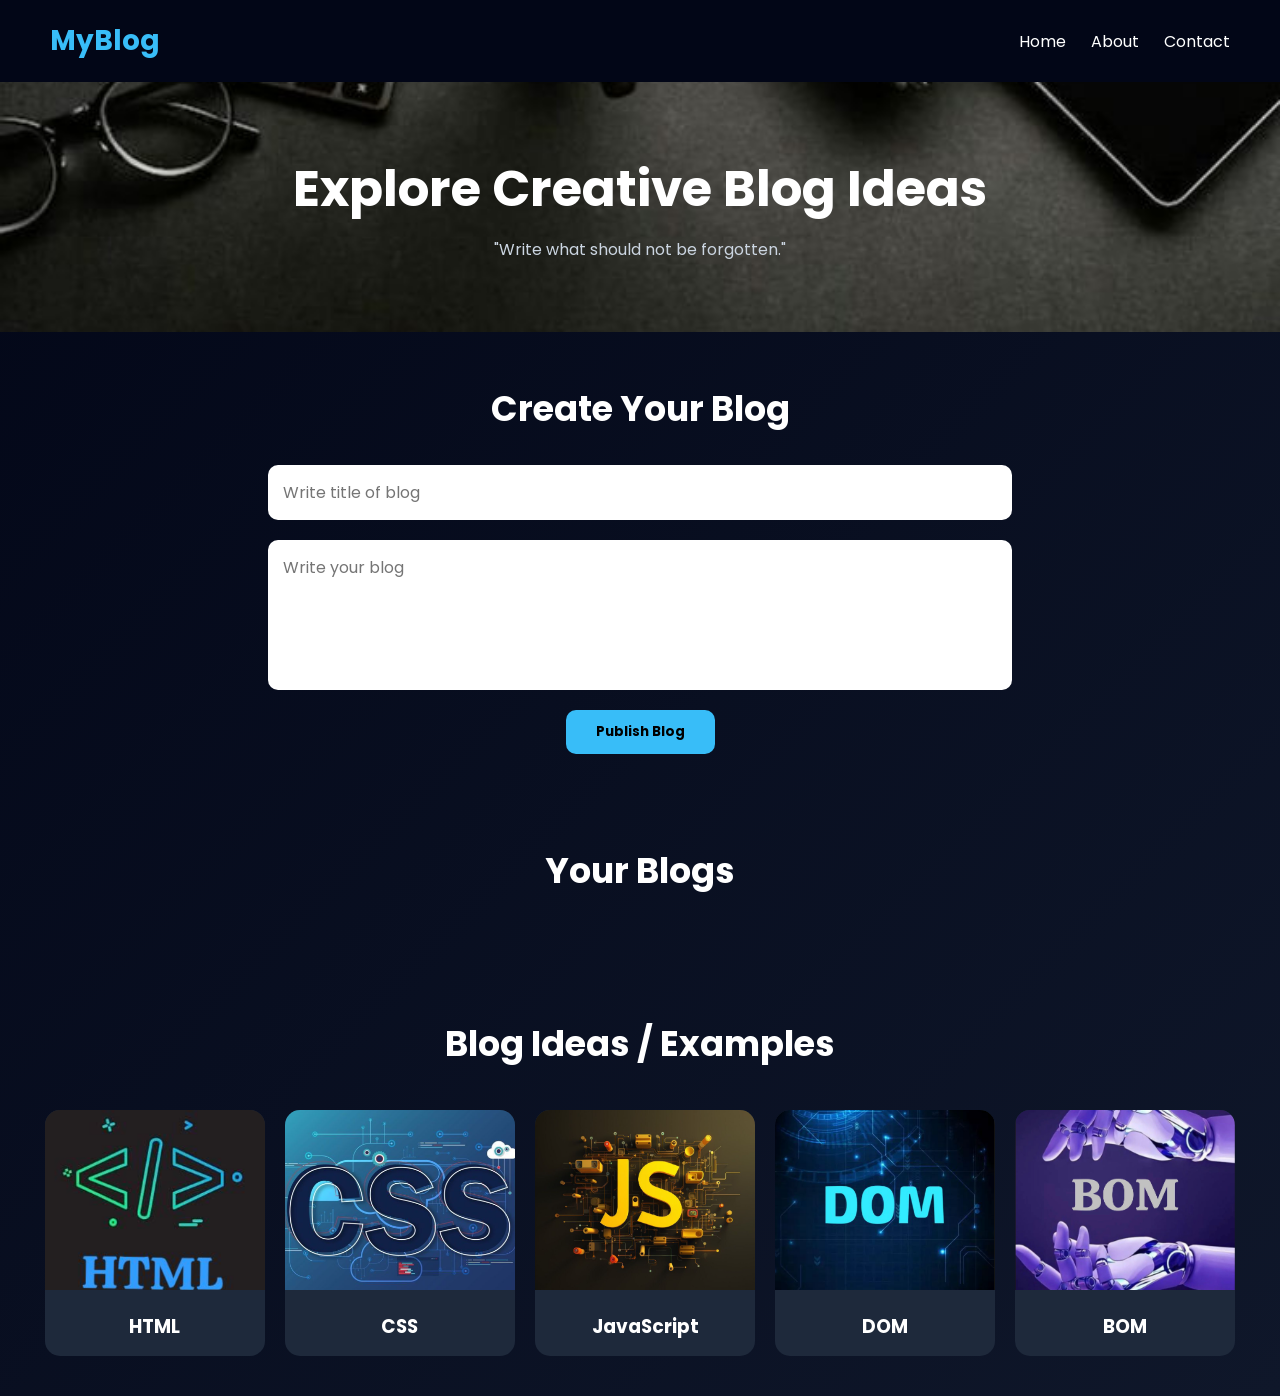
<file: index.html>
<!DOCTYPE html>
<html>
<head>
    <title>MyBlog</title>
    <link rel="stylesheet" href="style.css">
</head>

<body>

<!-- NAVBAR -->

<nav>
    <h1 class="logo">MyBlog</h1>

    <ul>
        <li><a href="index.html">Home</a></li>
        <li><a href="about.html">About</a></li>
        <li><a href="contact.html">Contact</a></li>
    </ul>
</nav>

<!-- BANNER -->

<section class="banner">
    <h2>Explore Creative Blog Ideas</h2>
    <p>"Write what should not be forgotten."</p>
</section>

<!-- CREATE BLOG -->

<section class="create-blog">

    <h2>Create Your Blog</h2>

    <input type="text" id="blogTitle" placeholder="Write title of blog">

    <textarea id="blogContent" placeholder="Write your blog"></textarea>

    <button onclick="addBlog()">Publish Blog</button>

</section>

<!-- TRACK BLOGS -->

<section class="tracked-section">

    <h2>Your Blogs</h2>

    <div id="blogList" class="tracked-blogs"></div>

</section>

<!-- BLOG IDEAS -->

<section class="ideas-heading">
    <h2>Blog Ideas / Examples</h2>
</section>

<section class="ideas-row">

    <a href="html.html" class="card-link">
        <div class="small-card">
            <img src="images/html.png">
            <div class="small-content">
                <h3>HTML</h3>
            </div>
        </div>
    </a>

    <a href="css.html" class="card-link">
        <div class="small-card">
            <img src="images/css.png">
            <div class="small-content">
                <h3>CSS</h3>
            </div>
        </div>
    </a>

    <a href="js.html" class="card-link">
        <div class="small-card">
            <img src="images/js.png">
            <div class="small-content">
                <h3>JavaScript</h3>
            </div>
        </div>
    </a>

    <a href="dom.html" class="card-link">
        <div class="small-card">
            <img src="images/dom.png">
            <div class="small-content">
                <h3>DOM</h3>
            </div>
        </div>
    </a>

    <a href="bom.html" class="card-link">
        <div class="small-card">
            <img src="images/bom.png">
            <div class="small-content">
                <h3>BOM</h3>
            </div>
        </div>
    </a>

</section>

<script src="script.js"></script>

</body>
</html>
</file>
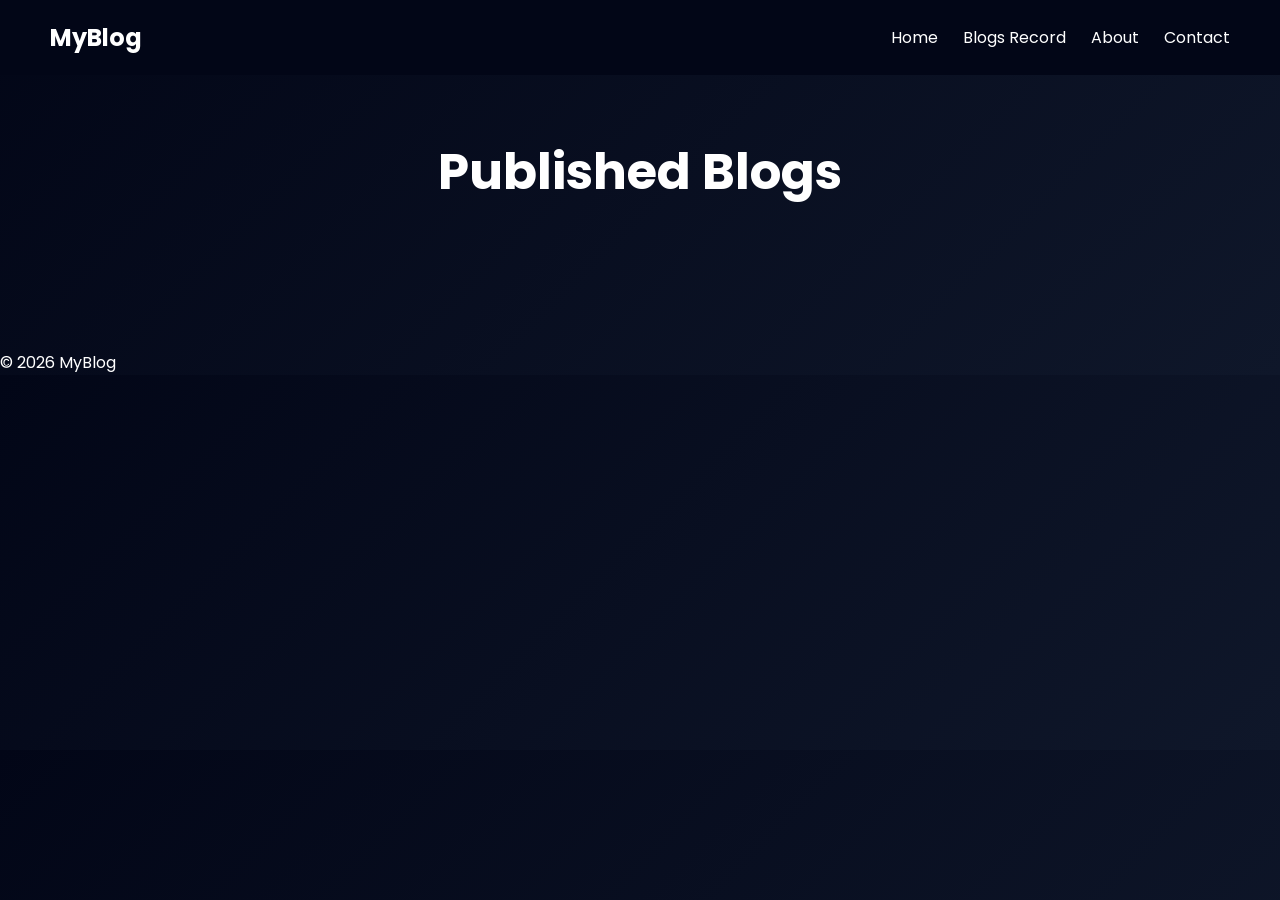
<file: blogs.html>
<!DOCTYPE html>
<html>
<head>
    <title>Blogs Record</title>
    <link rel="stylesheet" href="style.css">
</head>

<body>

<nav>
    <h1>MyBlog</h1>
    <ul>
        <li><a href="index.html">Home</a></li>
        <li><a href="blogs.html">Blogs Record</a></li>
        <li><a href="about.html">About</a></li>
        <li><a href="contact.html">Contact</a></li>
    </ul>
</nav>

<section class="hero">
    <h2>Published Blogs</h2>
</section>

<section class="blogs" id="blogList">
</section>

<footer>
    <p>© 2026 MyBlog</p>
</footer>

<script src="script.js"></script>
</body>
</html>
</file>
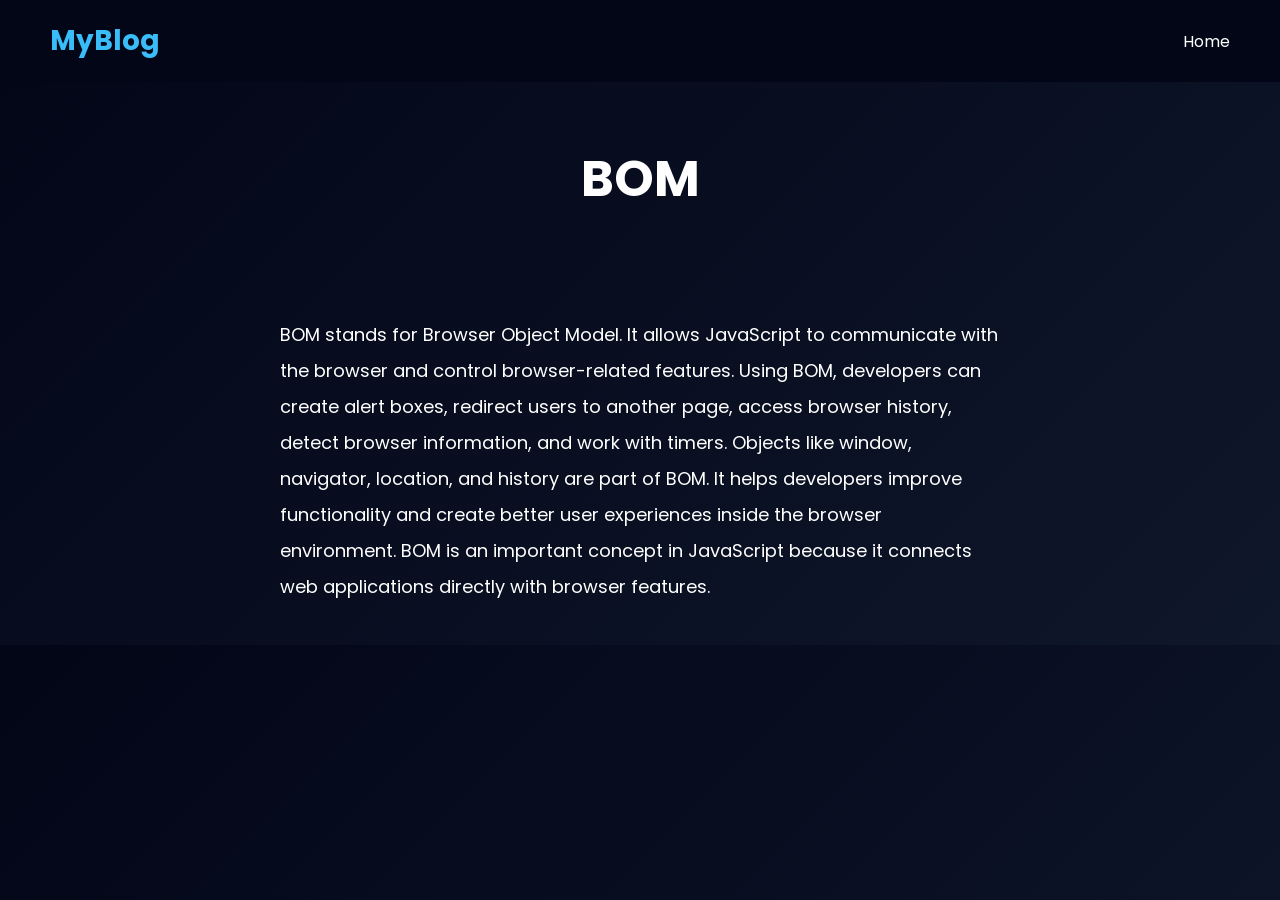
<file: bom.html>
<!DOCTYPE html>
<html>
<head>
    <title>BOM</title>
    <link rel="stylesheet" href="style.css">
</head>

<body>

<nav>
    <h1 class="logo">MyBlog</h1>

    <ul>
        <li><a href="index.html">Home</a></li>
    </ul>
</nav>

<section class="hero">
    <h2>BOM</h2>
</section>

<section class="content">
    <p>
        BOM stands for Browser Object Model. It allows JavaScript to communicate with the browser and control browser-related features. Using BOM, developers can create alert boxes, redirect users to another page, access browser history, detect browser information, and work with timers. Objects like window, navigator, location, and history are part of BOM. It helps developers improve functionality and create better user experiences inside the browser environment. BOM is an important concept in JavaScript because it connects web applications directly with browser features.
    </p>

    
</section>

</body>
</html>
</file>
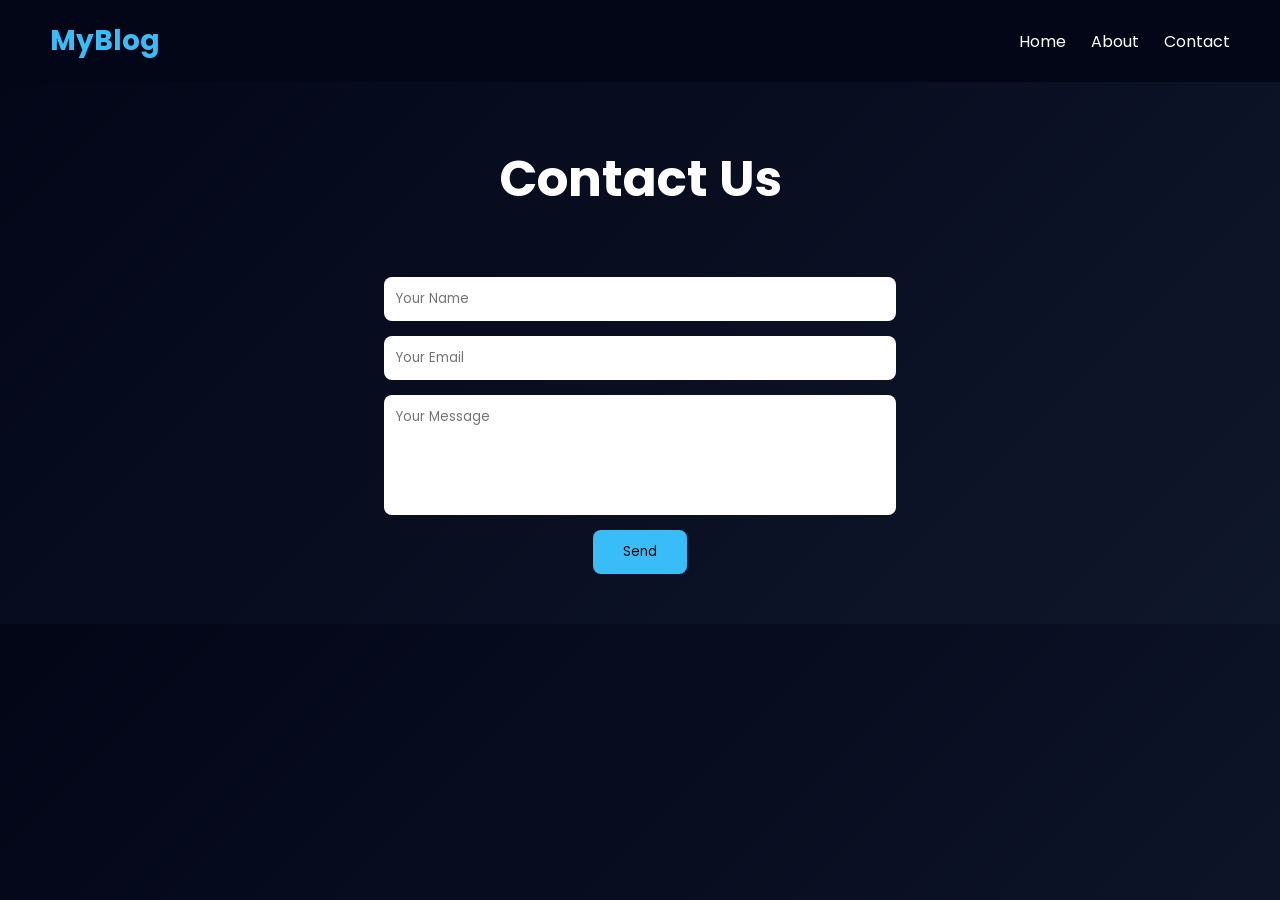
<file: contact.html>
<!DOCTYPE html>
<html>
<head>
    <title>Contact</title>
    <link rel="stylesheet" href="style.css">
</head>

<body>

<nav>
    <h1 class="logo">MyBlog</h1>

    <ul>
        <li><a href="index.html">Home</a></li>
        <li><a href="about.html">About</a></li>
        <li><a href="contact.html">Contact</a></li>
    </ul>
</nav>

<section class="hero">
    <h2>Contact Us</h2>
</section>

<form>
    <input type="text" placeholder="Your Name">

    <input type="email" placeholder="Your Email">

    <textarea placeholder="Your Message"></textarea>

    <button type="submit">Send</button>
</form>

</body>
</html>
</file>
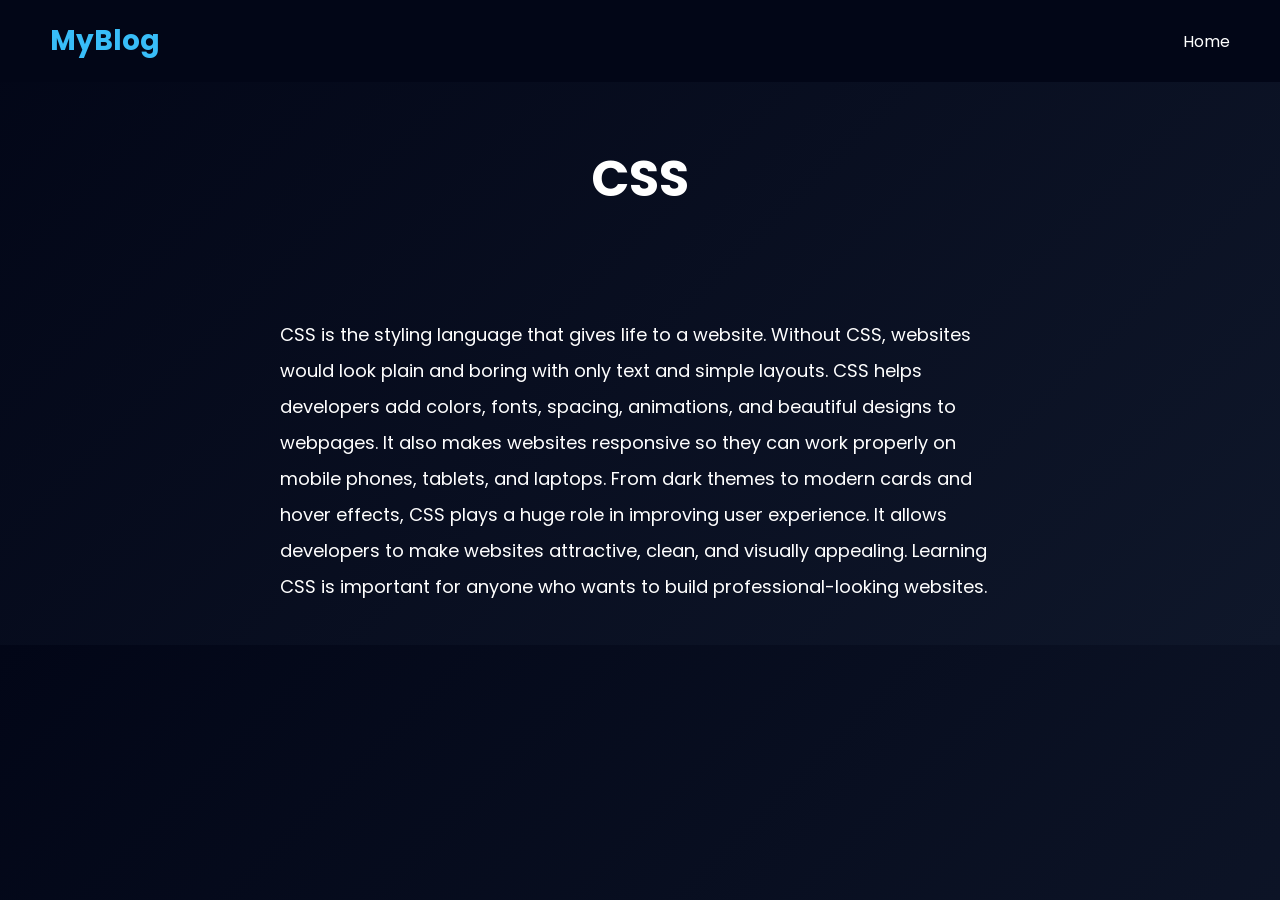
<file: css.html>
<!DOCTYPE html>
<html>
<head>
    <title>CSS</title>
    <link rel="stylesheet" href="style.css">
</head>

<body>

<nav>
    <h1 class="logo">MyBlog</h1>

    <ul>
        <li><a href="index.html">Home</a></li>
    </ul>
</nav>

<section class="hero">
    <h2>CSS</h2>
</section>

<section class="content">
    <p>
        CSS is the styling language that gives life to a website. Without CSS, websites would look plain and boring with only text and simple layouts. CSS helps developers add colors, fonts, spacing, animations, and beautiful designs to webpages. It also makes websites responsive so they can work properly on mobile phones, tablets, and laptops. From dark themes to modern cards and hover effects, CSS plays a huge role in improving user experience. It allows developers to make websites attractive, clean, and visually appealing. Learning CSS is important for anyone who wants to build professional-looking websites.
    </p>

   
</section>

</body>
</html>
</file>
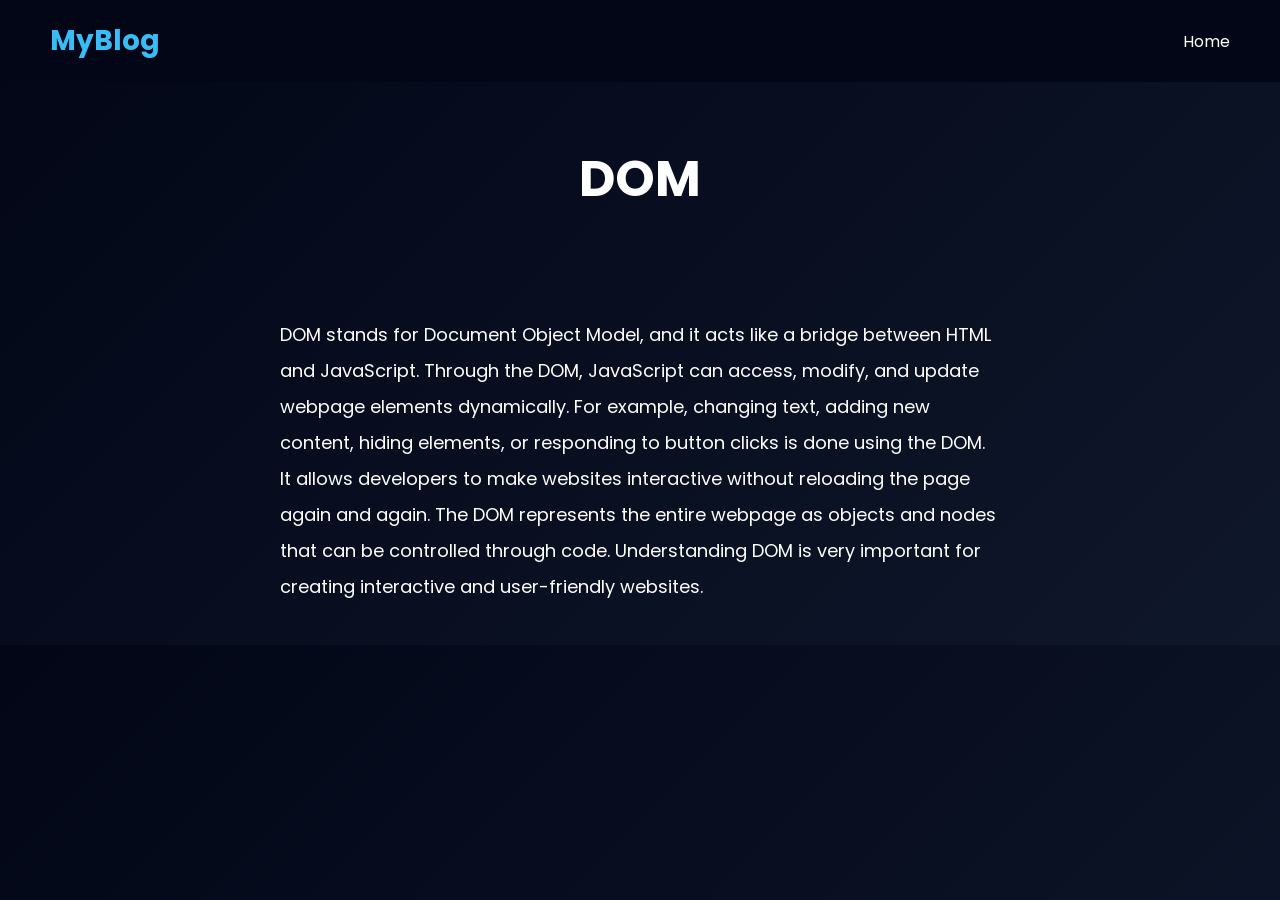
<file: dom.html>
<!DOCTYPE html>
<html>
<head>
    <title>DOM</title>
    <link rel="stylesheet" href="style.css">
</head>

<body>

<nav>
    <h1 class="logo">MyBlog</h1>

    <ul>
        <li><a href="index.html">Home</a></li>
    </ul>
</nav>

<section class="hero">
    <h2>DOM</h2>
</section>

<section class="content">
    <p>
       DOM stands for Document Object Model, and it acts like a bridge between HTML and JavaScript. Through the DOM, JavaScript can access, modify, and update webpage elements dynamically. For example, changing text, adding new content, hiding elements, or responding to button clicks is done using the DOM. It allows developers to make websites interactive without reloading the page again and again. The DOM represents the entire webpage as objects and nodes that can be controlled through code. Understanding DOM is very important for creating interactive and user-friendly websites.
    </p>

  
</section>

</body>
</html>
</file>
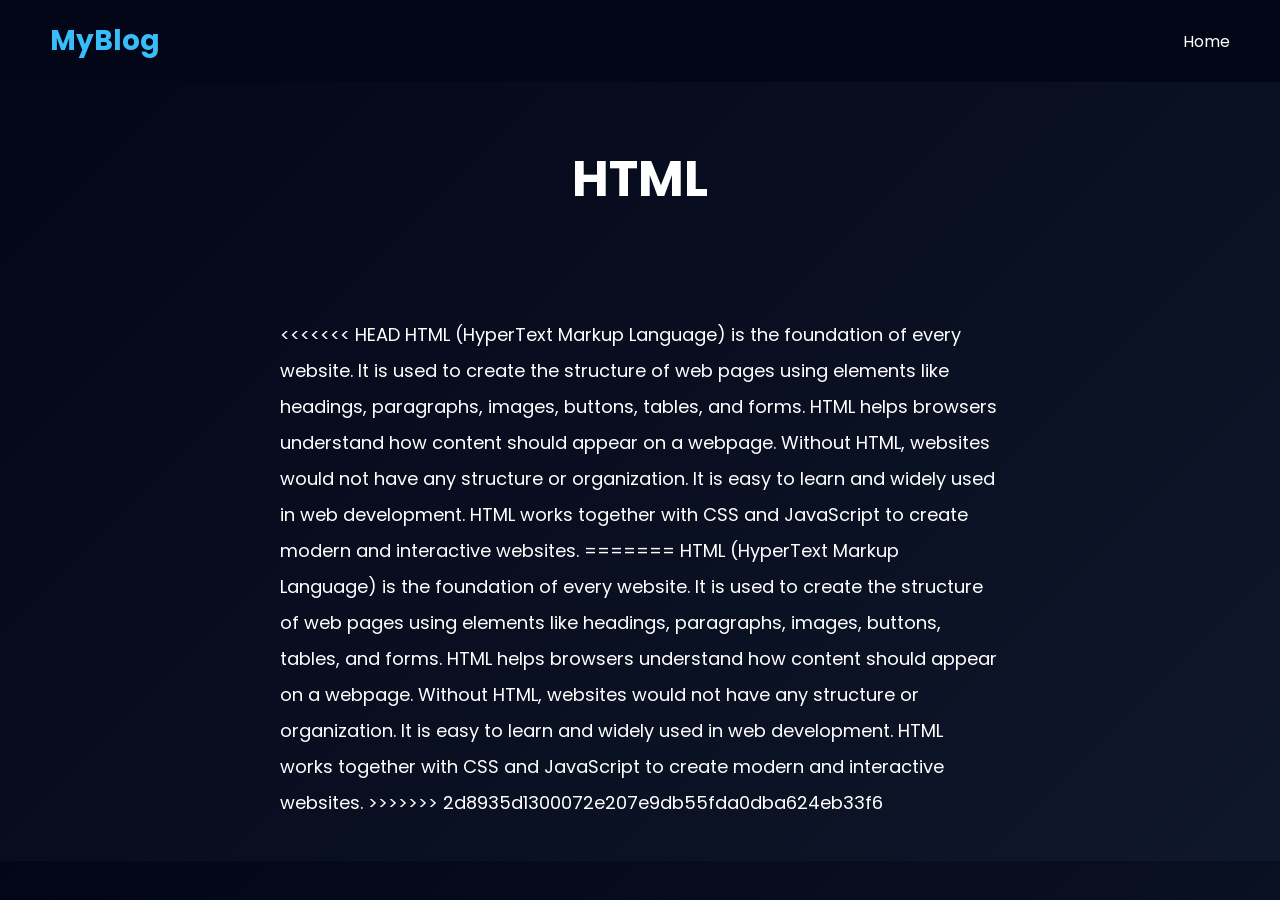
<file: html.html>
<!DOCTYPE html>
<html>
<head>
    <title>HTML</title>
    <link rel="stylesheet" href="style.css">
</head>

<body>

<nav>
    <h1 class="logo">MyBlog</h1>

    <ul>
        <li><a href="index.html">Home</a></li>
    </ul>
</nav>

<section class="hero">
    <h2>HTML</h2>
</section>

<section class="content">
    <p>
<<<<<<< HEAD
       HTML (HyperText Markup Language) is the foundation of every website. It is used to create the structure of web pages using elements like headings, paragraphs, images, buttons, tables, and forms. HTML helps browsers understand how content should appear on a webpage. Without HTML, websites would not have any structure or organization. It is easy to learn and widely used in web development. HTML works together with CSS and JavaScript to create modern and interactive websites.
=======
        HTML (HyperText Markup Language) is the foundation of every website. It is used to create the structure of web pages using elements like headings, paragraphs, images, buttons, tables, and forms. HTML helps browsers understand how content should appear on a webpage. Without HTML, websites would not have any structure or organization. It is easy to learn and widely used in web development. HTML works together with CSS and JavaScript to create modern and interactive websites.
>>>>>>> 2d8935d1300072e207e9db55fda0dba624eb33f6
    </p>

   
</section>

</body>
</html>
</file>
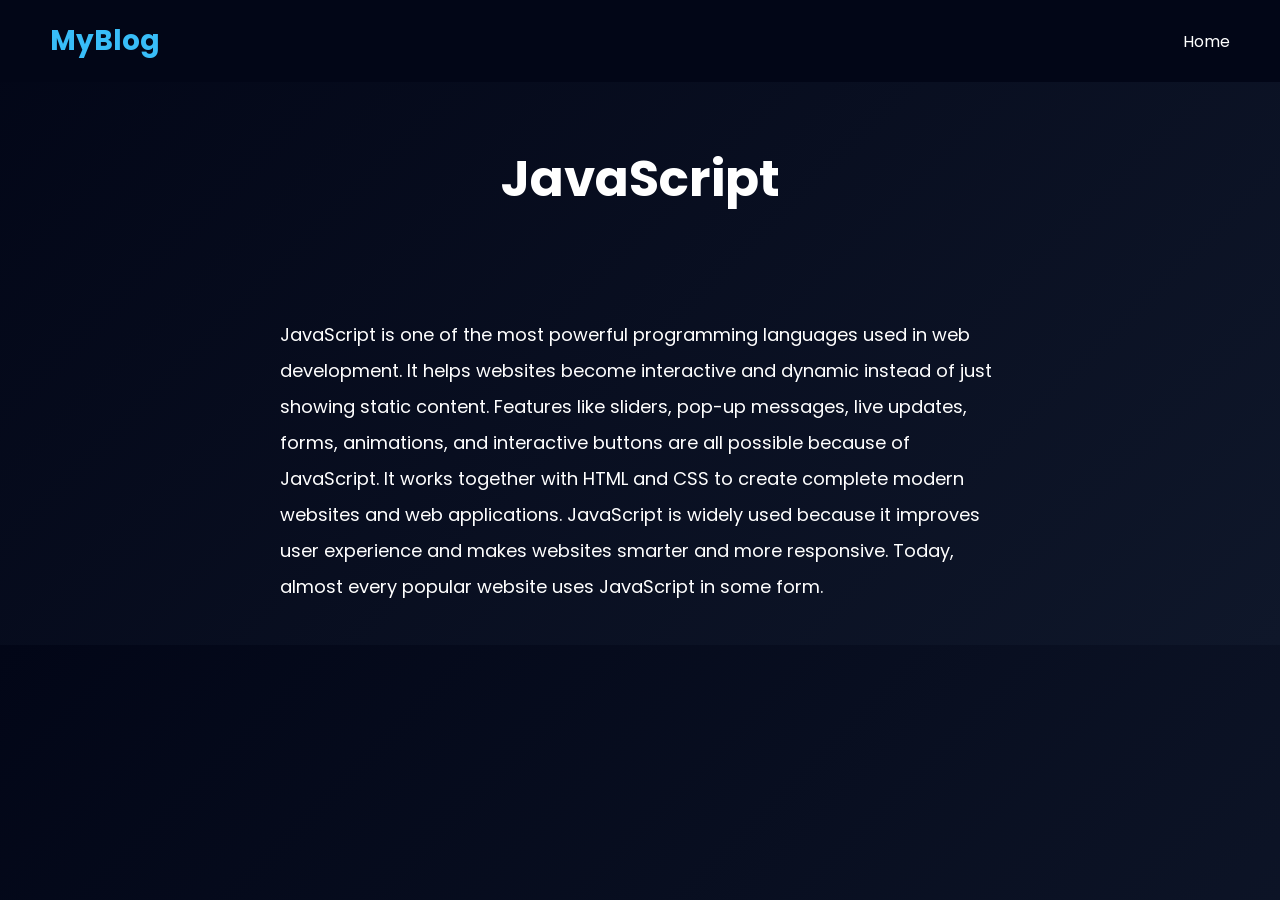
<file: js.html>
<!DOCTYPE html>
<html>
<head>
    <title>JavaScript</title>
    <link rel="stylesheet" href="style.css">
</head>

<body>

<nav>
    <h1 class="logo">MyBlog</h1>

    <ul>
        <li><a href="index.html">Home</a></li>
    </ul>
</nav>

<section class="hero">
    <h2>JavaScript</h2>
</section>

<section class="content">
    <p>
       JavaScript is one of the most powerful programming languages used in web development. It helps websites become interactive and dynamic instead of just showing static content. Features like sliders, pop-up messages, live updates, forms, animations, and interactive buttons are all possible because of JavaScript. It works together with HTML and CSS to create complete modern websites and web applications. JavaScript is widely used because it improves user experience and makes websites smarter and more responsive. Today, almost every popular website uses JavaScript in some form.
    </p>
    

    
</section>

</body>
</html>
</file>
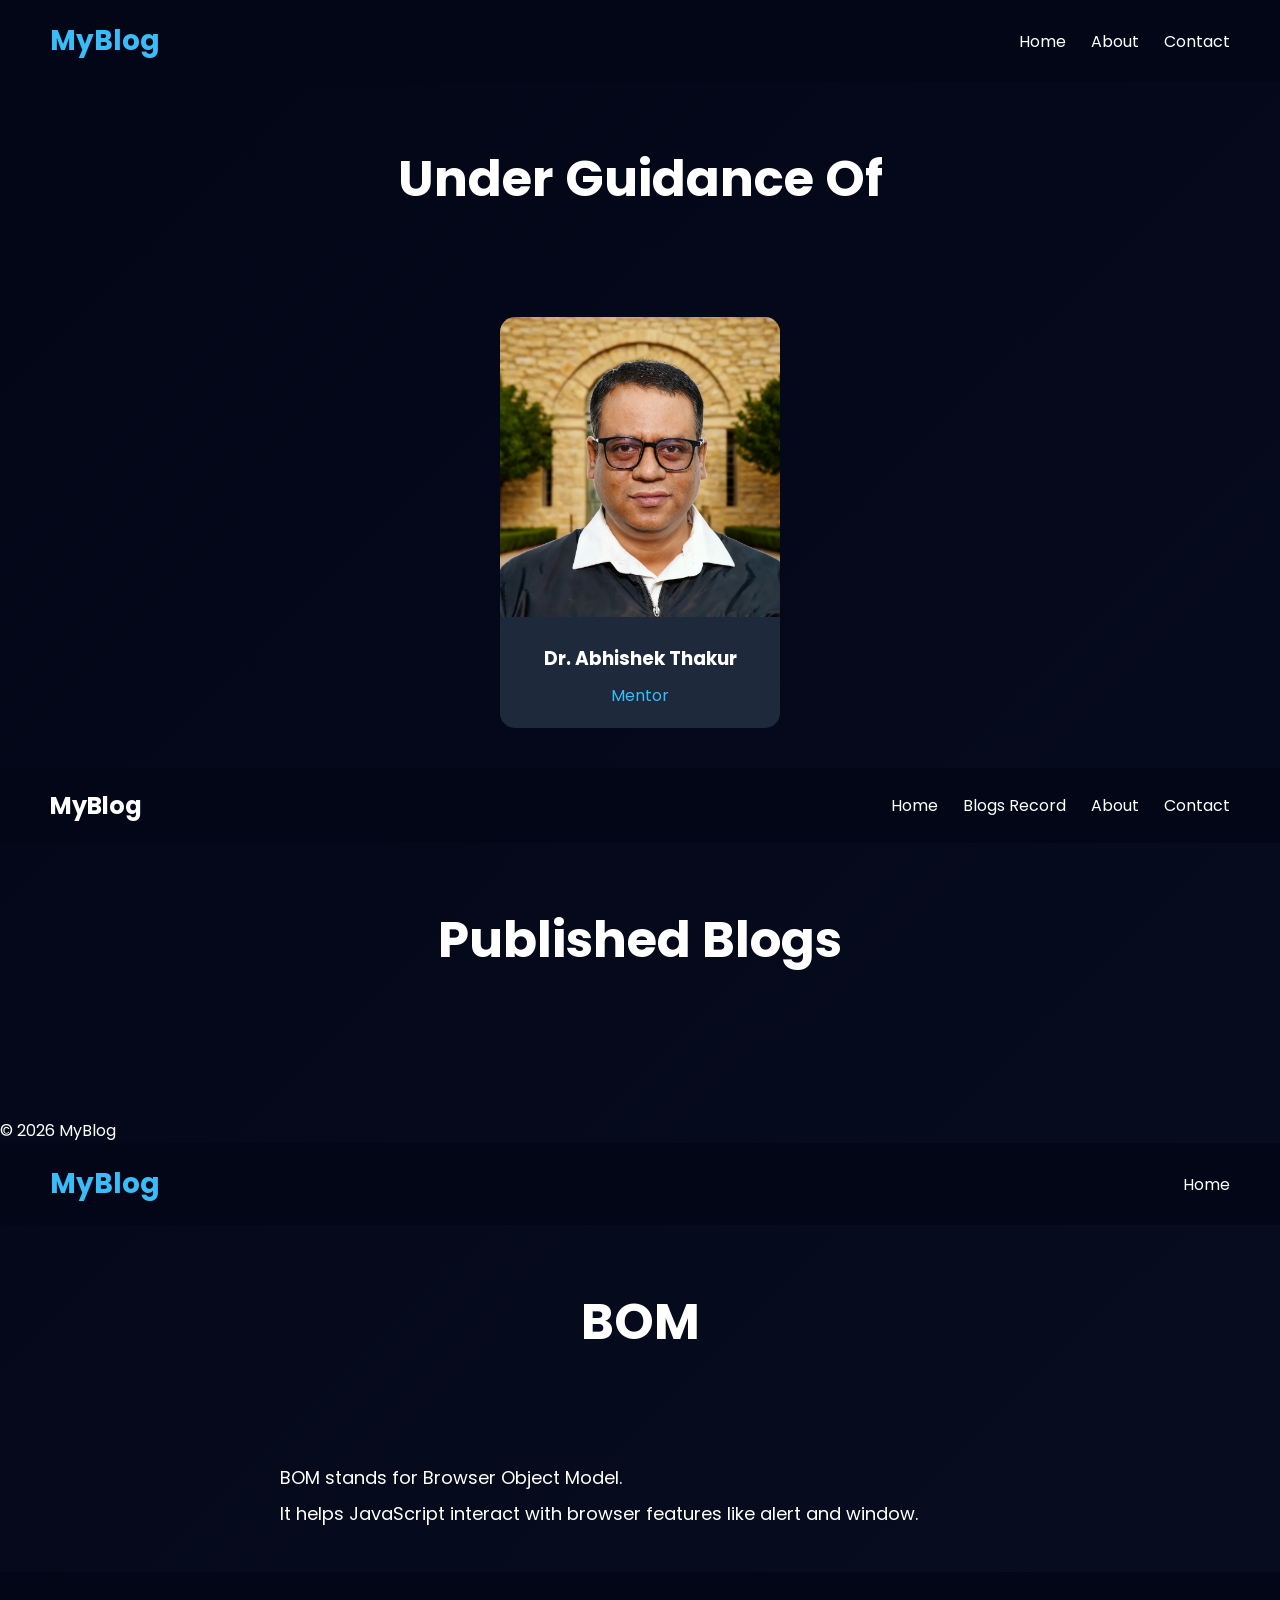
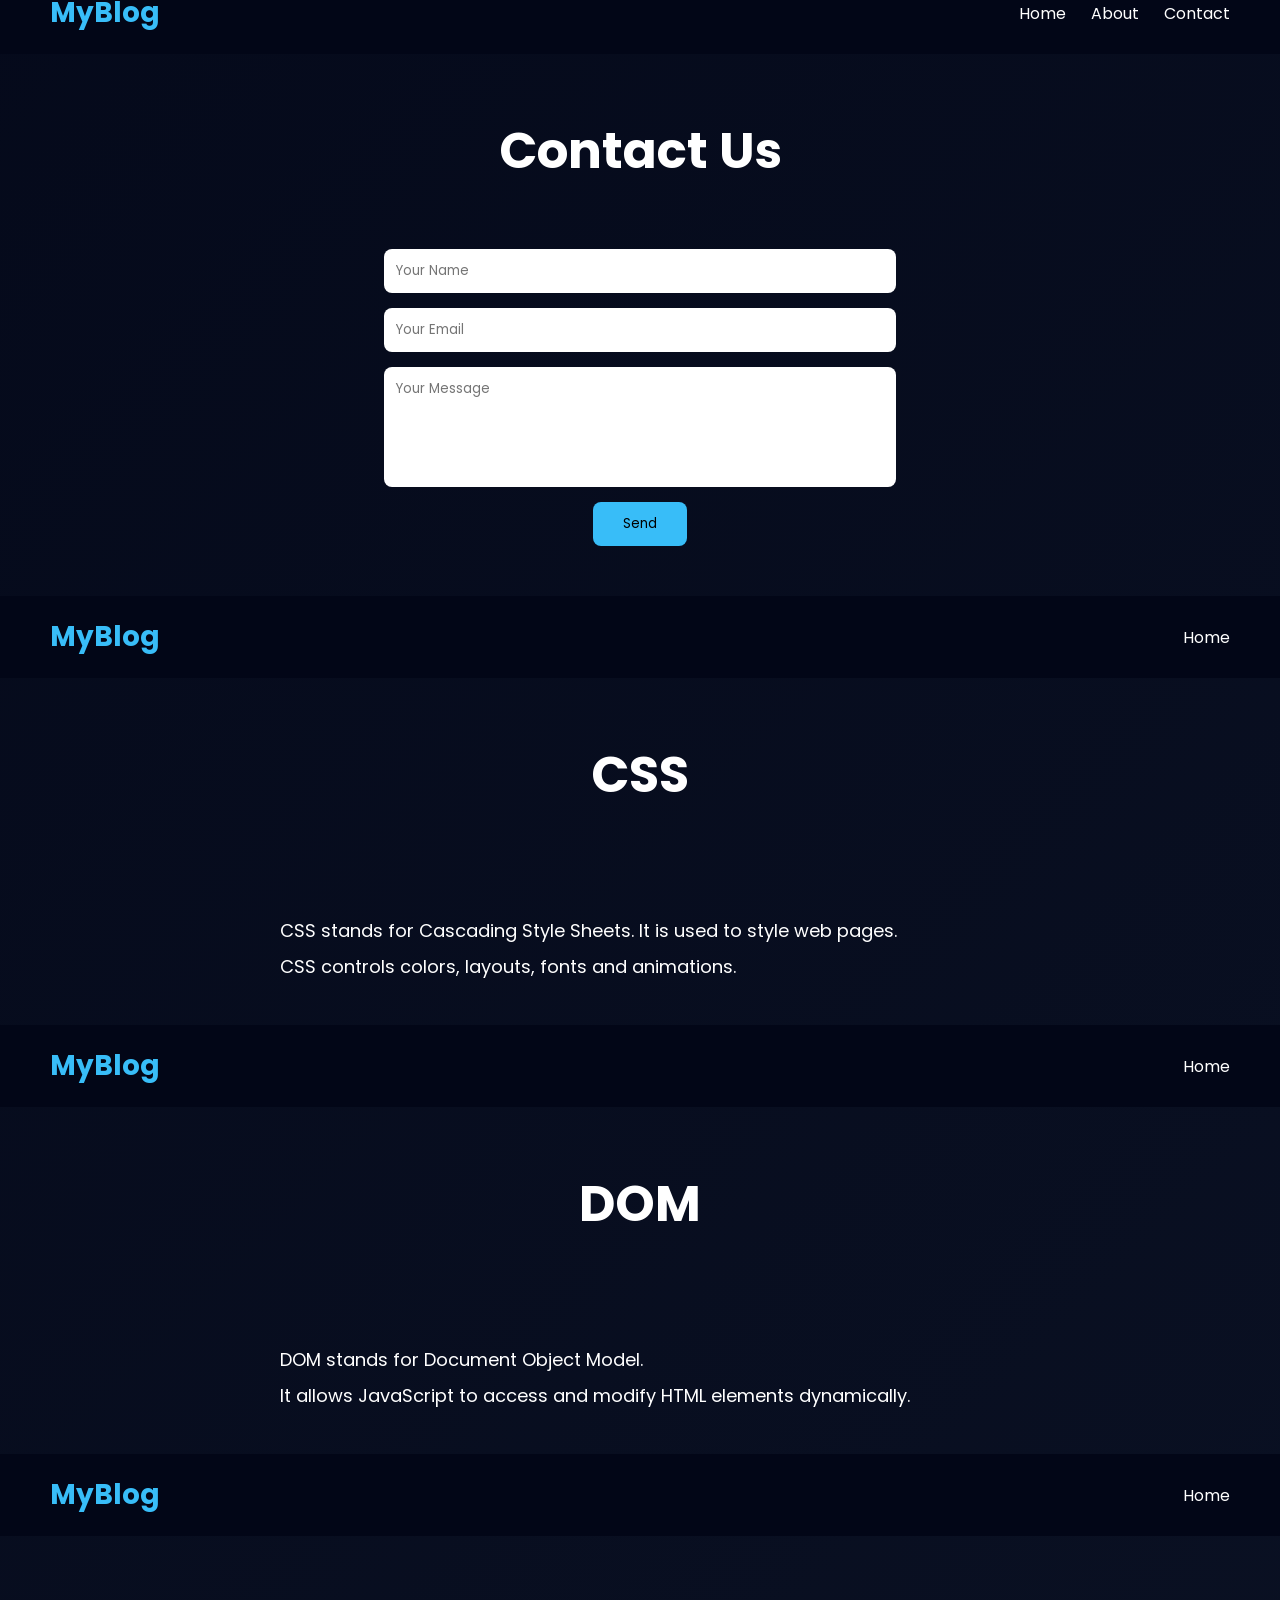
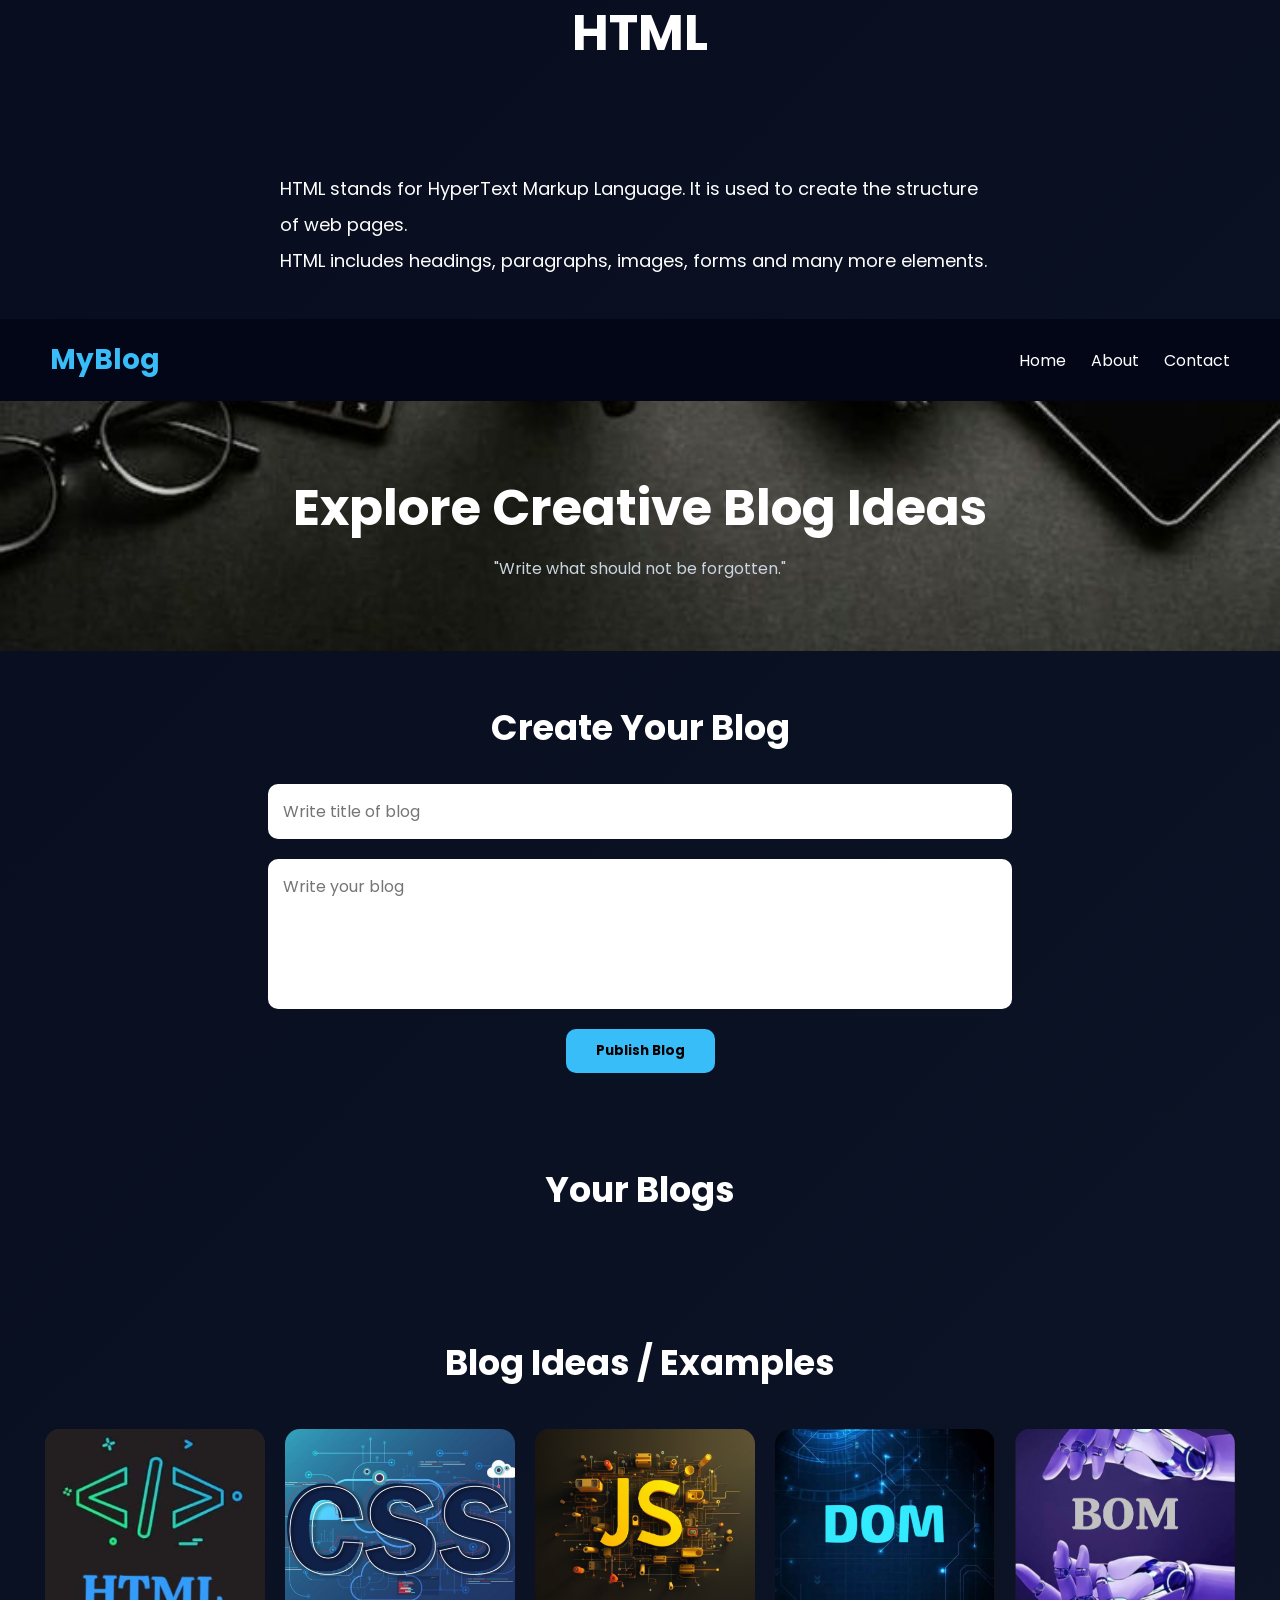
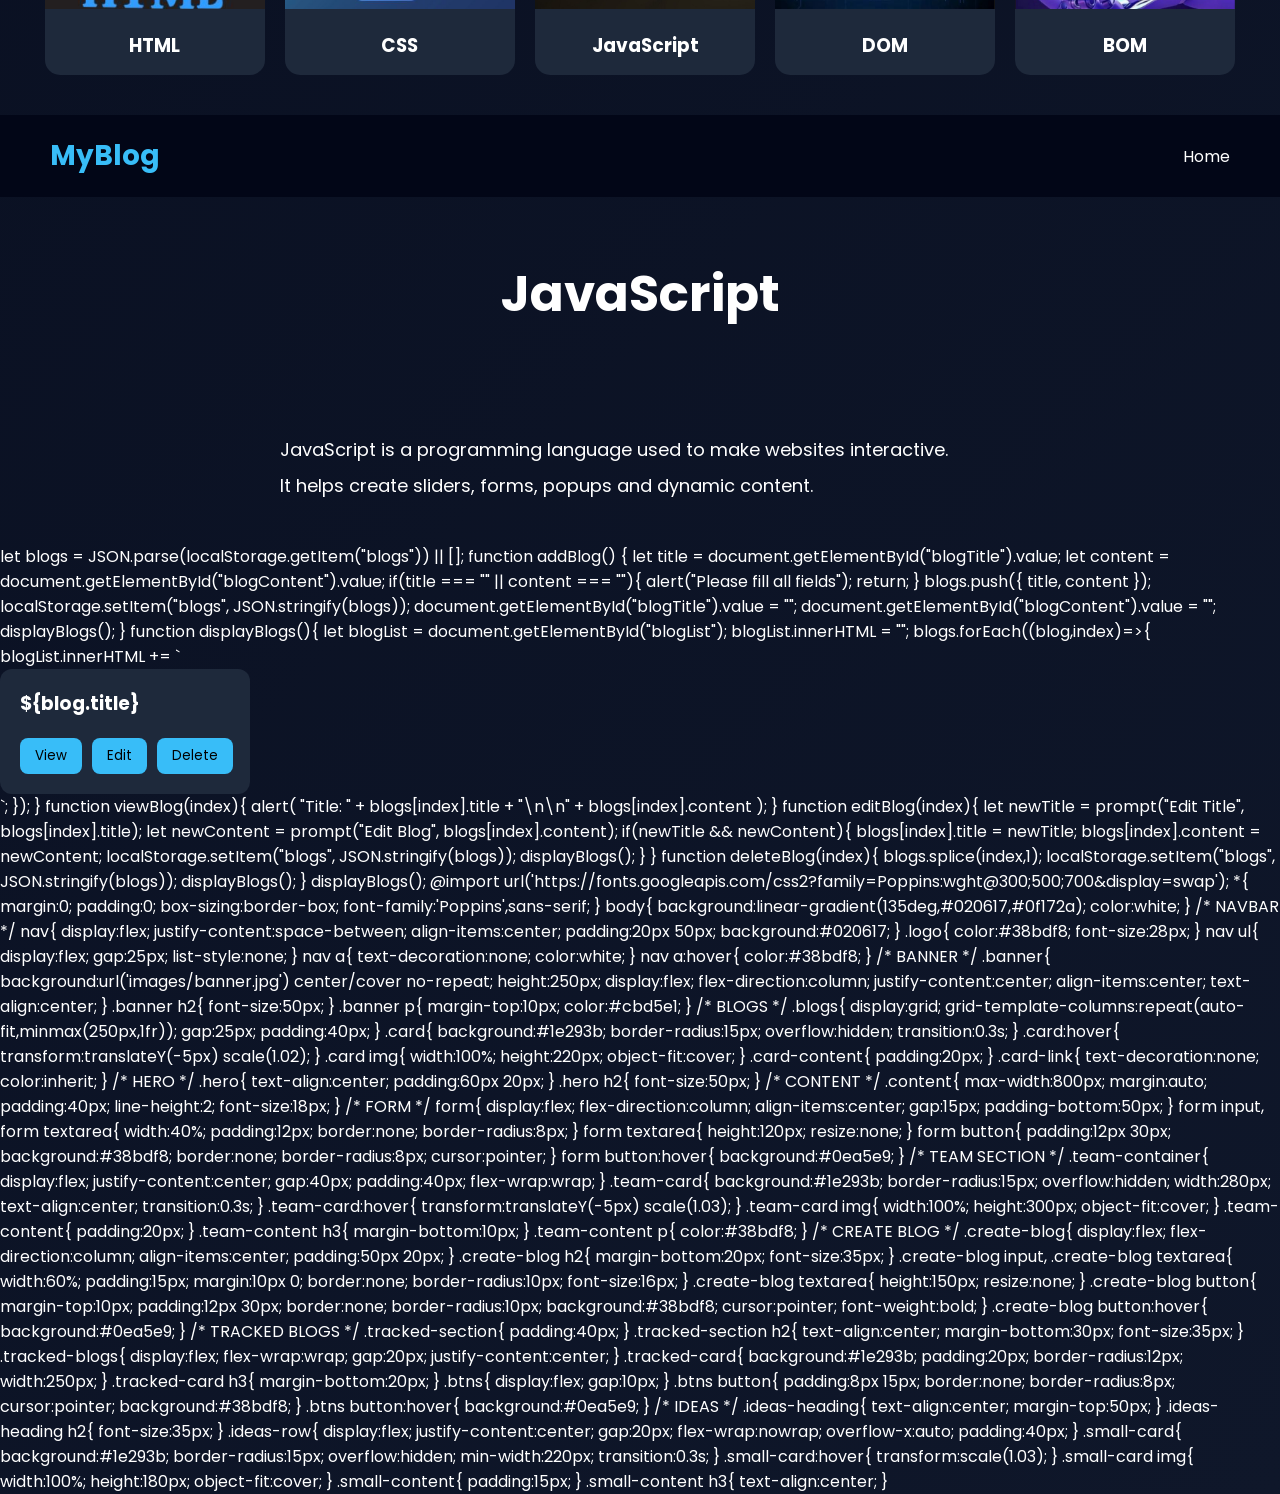
<file: My project.html>
<!DOCTYPE html>
<html>
<head>
    <title>About Team</title>
    <link rel="stylesheet" href="style.css">
</head>

<body>

<!-- NAVBAR -->

<nav>
    <h1 class="logo">MyBlog</h1>

    <ul>
        <li><a href="index.html">Home</a></li>
        <li><a href="about.html">About</a></li>
        <li><a href="contact.html">Contact</a></li>
    </ul>
</nav>

<!-- HERO -->

<section class="hero">
    <h2>Under Guidance Of</h2>
</section>

<!-- TEAM SECTION -->

<section class="team-container">

    <!-- MEMBER 1 -->
    <div class="team-card">
        <img src="images/mentor.png">

        <div class="team-content">
            <h3>Dr. Abhishek Thakur</h3>
            <p>Mentor</p>
        </div>
    </div>

    

</section>

</body>
</html>



<!-- blogs html -->

<!DOCTYPE html>
<html>
<head>
    <title>Blogs Record</title>
    <link rel="stylesheet" href="style.css">
</head>

<body>

<nav>
    <h1>MyBlog</h1>
    <ul>
        <li><a href="index.html">Home</a></li>
        <li><a href="blogs.html">Blogs Record</a></li>
        <li><a href="about.html">About</a></li>
        <li><a href="contact.html">Contact</a></li>
    </ul>
</nav>

<section class="hero">
    <h2>Published Blogs</h2>
</section>

<section class="blogs" id="blogList">
</section>

<footer>
    <p>© 2026 MyBlog</p>
</footer>

<script src="script.js"></script>
</body>
</html>


<!-- bom.html -->


<!DOCTYPE html>
<html>
<head>
    <title>BOM</title>
    <link rel="stylesheet" href="style.css">
</head>

<body>

<nav>
    <h1 class="logo">MyBlog</h1>

    <ul>
        <li><a href="index.html">Home</a></li>
    </ul>
</nav>

<section class="hero">
    <h2>BOM</h2>
</section>

<section class="content">
    <p>
        BOM stands for Browser Object Model.
    </p>

    <p>
        It helps JavaScript interact with
        browser features like alert and window.
    </p>
</section>

</body>
</html>

<!-- contact.html -->

<!DOCTYPE html>
<html>
<head>
    <title>Contact</title>
    <link rel="stylesheet" href="style.css">
</head>

<body>

<nav>
    <h1 class="logo">MyBlog</h1>

    <ul>
        <li><a href="index.html">Home</a></li>
        <li><a href="about.html">About</a></li>
        <li><a href="contact.html">Contact</a></li>
    </ul>
</nav>

<section class="hero">
    <h2>Contact Us</h2>
</section>

<form>
    <input type="text" placeholder="Your Name">

    <input type="email" placeholder="Your Email">

    <textarea placeholder="Your Message"></textarea>

    <button type="submit">Send</button>
</form>

</body>
</html>

<!-- css.html -->


<!DOCTYPE html>
<html>
<head>
    <title>CSS</title>
    <link rel="stylesheet" href="style.css">
</head>

<body>

<nav>
    <h1 class="logo">MyBlog</h1>

    <ul>
        <li><a href="index.html">Home</a></li>
    </ul>
</nav>

<section class="hero">
    <h2>CSS</h2>
</section>

<section class="content">
    <p>
        CSS stands for Cascading Style Sheets.
        It is used to style web pages.
    </p>

    <p>
        CSS controls colors, layouts, fonts
        and animations.
    </p>
</section>

</body>
</html>

<!-- dom.html -->

<!DOCTYPE html>
<html>
<head>
    <title>DOM</title>
    <link rel="stylesheet" href="style.css">
</head>

<body>

<nav>
    <h1 class="logo">MyBlog</h1>

    <ul>
        <li><a href="index.html">Home</a></li>
    </ul>
</nav>

<section class="hero">
    <h2>DOM</h2>
</section>

<section class="content">
    <p>
        DOM stands for Document Object Model.
    </p>

    <p>
        It allows JavaScript to access and
        modify HTML elements dynamically.
    </p>
</section>

</body>
</html>

<!-- html.html -->

<!DOCTYPE html>
<html>
<head>
    <title>HTML</title>
    <link rel="stylesheet" href="style.css">
</head>

<body>

<nav>
    <h1 class="logo">MyBlog</h1>

    <ul>
        <li><a href="index.html">Home</a></li>
    </ul>
</nav>

<section class="hero">
    <h2>HTML</h2>
</section>

<section class="content">
    <p>
        HTML stands for HyperText Markup Language.
        It is used to create the structure of web pages.
    </p>

    <p>
        HTML includes headings, paragraphs, images,
        forms and many more elements.
    </p>
</section>

</body>
</html>

<!-- index.html -->

<!DOCTYPE html>
<html>
<head>
    <title>MyBlog</title>
    <link rel="stylesheet" href="style.css">
</head>

<body>

<!-- NAVBAR -->

<nav>
    <h1 class="logo">MyBlog</h1>

    <ul>
        <li><a href="index.html">Home</a></li>
        <li><a href="about.html">About</a></li>
        <li><a href="contact.html">Contact</a></li>
    </ul>
</nav>

<!-- BANNER -->

<section class="banner">
    <h2>Explore Creative Blog Ideas</h2>
    <p>"Write what should not be forgotten."</p>
</section>

<!-- CREATE BLOG -->

<section class="create-blog">

    <h2>Create Your Blog</h2>

    <input type="text" id="blogTitle" placeholder="Write title of blog">

    <textarea id="blogContent" placeholder="Write your blog"></textarea>

    <button onclick="addBlog()">Publish Blog</button>

</section>

<!-- TRACK BLOGS -->

<section class="tracked-section">

    <h2>Your Blogs</h2>

    <div id="blogList" class="tracked-blogs"></div>

</section>

<!-- BLOG IDEAS -->

<section class="ideas-heading">
    <h2>Blog Ideas / Examples</h2>
</section>

<section class="ideas-row">

    <a href="html.html" class="card-link">
        <div class="small-card">
            <img src="images/html.png">
            <div class="small-content">
                <h3>HTML</h3>
            </div>
        </div>
    </a>

    <a href="css.html" class="card-link">
        <div class="small-card">
            <img src="images/css.png">
            <div class="small-content">
                <h3>CSS</h3>
            </div>
        </div>
    </a>

    <a href="js.html" class="card-link">
        <div class="small-card">
            <img src="images/js.png">
            <div class="small-content">
                <h3>JavaScript</h3>
            </div>
        </div>
    </a>

    <a href="dom.html" class="card-link">
        <div class="small-card">
            <img src="images/dom.png">
            <div class="small-content">
                <h3>DOM</h3>
            </div>
        </div>
    </a>

    <a href="bom.html" class="card-link">
        <div class="small-card">
            <img src="images/bom.png">
            <div class="small-content">
                <h3>BOM</h3>
            </div>
        </div>
    </a>

</section>

<script src="script.js"></script>

</body>
</html>

<!-- js.html -->


<!DOCTYPE html>
<html>
<head>
    <title>JavaScript</title>
    <link rel="stylesheet" href="style.css">
</head>

<body>

<nav>
    <h1 class="logo">MyBlog</h1>

    <ul>
        <li><a href="index.html">Home</a></li>
    </ul>
</nav>

<section class="hero">
    <h2>JavaScript</h2>
</section>

<section class="content">
    <p>
        JavaScript is a programming language
        used to make websites interactive.
    </p>

    <p>
        It helps create sliders, forms,
        popups and dynamic content.
    </p>
</section>

</body>
</html>


<!-- script.js -->



let blogs = JSON.parse(localStorage.getItem("blogs")) || [];

function addBlog() {

    let title = document.getElementById("blogTitle").value;
    let content = document.getElementById("blogContent").value;

    if(title === "" || content === ""){
        alert("Please fill all fields");
        return;
    }

    blogs.push({
        title,
        content
    });

    localStorage.setItem("blogs", JSON.stringify(blogs));

    document.getElementById("blogTitle").value = "";
    document.getElementById("blogContent").value = "";

    displayBlogs();
}

function displayBlogs(){

    let blogList = document.getElementById("blogList");

    blogList.innerHTML = "";

    blogs.forEach((blog,index)=>{

        blogList.innerHTML += `

        <div class="tracked-card">

            <h3>${blog.title}</h3>

            <div class="btns">

                <button onclick="viewBlog(${index})">View</button>

                <button onclick="editBlog(${index})">Edit</button>

                <button onclick="deleteBlog(${index})">Delete</button>

            </div>

        </div>

        `;
    });

}

function viewBlog(index){

    alert(
        "Title: " + blogs[index].title + "\n\n" +
        blogs[index].content
    );
}

function editBlog(index){

    let newTitle = prompt("Edit Title", blogs[index].title);

    let newContent = prompt("Edit Blog", blogs[index].content);

    if(newTitle && newContent){

        blogs[index].title = newTitle;
        blogs[index].content = newContent;

        localStorage.setItem("blogs", JSON.stringify(blogs));

        displayBlogs();
    }
}

function deleteBlog(index){

    blogs.splice(index,1);

    localStorage.setItem("blogs", JSON.stringify(blogs));

    displayBlogs();
}

displayBlogs();

<!-- style.css -->



@import url('https://fonts.googleapis.com/css2?family=Poppins:wght@300;500;700&display=swap');

*{
    margin:0;
    padding:0;
    box-sizing:border-box;
    font-family:'Poppins',sans-serif;
}

body{
    background:linear-gradient(135deg,#020617,#0f172a);
    color:white;
}

/* NAVBAR */

nav{
    display:flex;
    justify-content:space-between;
    align-items:center;
    padding:20px 50px;
    background:#020617;
}

.logo{
    color:#38bdf8;
    font-size:28px;
}

nav ul{
    display:flex;
    gap:25px;
    list-style:none;
}

nav a{
    text-decoration:none;
    color:white;
}

nav a:hover{
    color:#38bdf8;
}

/* BANNER */

.banner{
    background:url('images/banner.jpg') center/cover no-repeat;
    height:250px;

    display:flex;
    flex-direction:column;
    justify-content:center;
    align-items:center;

    text-align:center;
}

.banner h2{
    font-size:50px;
}

.banner p{
    margin-top:10px;
    color:#cbd5e1;
}

/* BLOGS */

.blogs{
    display:grid;
    grid-template-columns:repeat(auto-fit,minmax(250px,1fr));
    gap:25px;
    padding:40px;
}

.card{
    background:#1e293b;
    border-radius:15px;
    overflow:hidden;
    transition:0.3s;
}

.card:hover{
    transform:translateY(-5px) scale(1.02);
}

.card img{
    width:100%;
    height:220px;
    object-fit:cover;
}

.card-content{
    padding:20px;
}

.card-link{
    text-decoration:none;
    color:inherit;
}

/* HERO */

.hero{
    text-align:center;
    padding:60px 20px;
}

.hero h2{
    font-size:50px;
}

/* CONTENT */

.content{
    max-width:800px;
    margin:auto;
    padding:40px;
    line-height:2;
    font-size:18px;
}

/* FORM */

form{
    display:flex;
    flex-direction:column;
    align-items:center;
    gap:15px;
    padding-bottom:50px;
}

form input,
form textarea{
    width:40%;
    padding:12px;
    border:none;
    border-radius:8px;
}

form textarea{
    height:120px;
    resize:none;
}

form button{
    padding:12px 30px;
    background:#38bdf8;
    border:none;
    border-radius:8px;
    cursor:pointer;
}

form button:hover{
    background:#0ea5e9;
}
/* TEAM SECTION */

.team-container{
    display:flex;
    justify-content:center;
    gap:40px;
    padding:40px;
    flex-wrap:wrap;
}

.team-card{
    background:#1e293b;
    border-radius:15px;
    overflow:hidden;
    width:280px;
    text-align:center;
    transition:0.3s;
}

.team-card:hover{
    transform:translateY(-5px) scale(1.03);
}

.team-card img{
    width:100%;
    height:300px;
    object-fit:cover;
}

.team-content{
    padding:20px;
}

.team-content h3{
    margin-bottom:10px;
}

.team-content p{
    color:#38bdf8;
}
/* CREATE BLOG */

.create-blog{
    display:flex;
    flex-direction:column;
    align-items:center;
    padding:50px 20px;
}

.create-blog h2{
    margin-bottom:20px;
    font-size:35px;
}

.create-blog input,
.create-blog textarea{

    width:60%;
    padding:15px;
    margin:10px 0;
    border:none;
    border-radius:10px;
    font-size:16px;
}

.create-blog textarea{
    height:150px;
    resize:none;
}

.create-blog button{

    margin-top:10px;
    padding:12px 30px;
    border:none;
    border-radius:10px;
    background:#38bdf8;
    cursor:pointer;
    font-weight:bold;
}

.create-blog button:hover{
    background:#0ea5e9;
}

/* TRACKED BLOGS */

.tracked-section{
    padding:40px;
}

.tracked-section h2{
    text-align:center;
    margin-bottom:30px;
    font-size:35px;
}

.tracked-blogs{
    display:flex;
    flex-wrap:wrap;
    gap:20px;
    justify-content:center;
}

.tracked-card{

    background:#1e293b;
    padding:20px;
    border-radius:12px;
    width:250px;
}

.tracked-card h3{
    margin-bottom:20px;
}

.btns{
    display:flex;
    gap:10px;
}

.btns button{

    padding:8px 15px;
    border:none;
    border-radius:8px;
    cursor:pointer;
    background:#38bdf8;
}

.btns button:hover{
    background:#0ea5e9;
}

/* IDEAS */

.ideas-heading{
    text-align:center;
    margin-top:50px;
}

.ideas-heading h2{
    font-size:35px;
}

.ideas-row{

    display:flex;
    justify-content:center;
    gap:20px;
    flex-wrap:nowrap;

    overflow-x:auto;

    padding:40px;
}

.small-card{

    background:#1e293b;
    border-radius:15px;
    overflow:hidden;
    min-width:220px;

    transition:0.3s;
}

.small-card:hover{
    transform:scale(1.03);
}

.small-card img{

    width:100%;
    height:180px;
    object-fit:cover;
}

.small-content{
    padding:15px;
}

.small-content h3{
    text-align:center;
}
</file>
<file: style.css>
@import url('https://fonts.googleapis.com/css2?family=Poppins:wght@300;500;700&display=swap');

*{
    margin:0;
    padding:0;
    box-sizing:border-box;
    font-family:'Poppins',sans-serif;
}

body{
    background:linear-gradient(135deg,#020617,#0f172a);
    color:white;
}

/* NAVBAR */

nav{
    display:flex;
    justify-content:space-between;
    align-items:center;
    padding:20px 50px;
    background:#020617;
}

.logo{
    color:#38bdf8;
    font-size:28px;
}

nav ul{
    display:flex;
    gap:25px;
    list-style:none;
}

nav a{
    text-decoration:none;
    color:white;
}

nav a:hover{
    color:#38bdf8;
}

/* BANNER */

.banner{
    background:url('images/banner.jpg') center/cover no-repeat;
    height:250px;

    display:flex;
    flex-direction:column;
    justify-content:center;
    align-items:center;

    text-align:center;
}

.banner h2{
    font-size:50px;
}

.banner p{
    margin-top:10px;
    color:#cbd5e1;
}

/* BLOGS */

.blogs{
    display:grid;
    grid-template-columns:repeat(auto-fit,minmax(250px,1fr));
    gap:25px;
    padding:40px;
}

.card{
    background:#1e293b;
    border-radius:15px;
    overflow:hidden;
    transition:0.3s;
}

.card:hover{
    transform:translateY(-5px) scale(1.02);
}

.card img{
    width:100%;
    height:220px;
    object-fit:cover;
}

.card-content{
    padding:20px;
}

.card-link{
    text-decoration:none;
    color:inherit;
}

/* HERO */

.hero{
    text-align:center;
    padding:60px 20px;
}

.hero h2{
    font-size:50px;
}

/* CONTENT */

.content{
    max-width:800px;
    margin:auto;
    padding:40px;
    line-height:2;
    font-size:18px;
}

/* FORM */

form{
    display:flex;
    flex-direction:column;
    align-items:center;
    gap:15px;
    padding-bottom:50px;
}

form input,
form textarea{
    width:40%;
    padding:12px;
    border:none;
    border-radius:8px;
}

form textarea{
    height:120px;
    resize:none;
}

form button{
    padding:12px 30px;
    background:#38bdf8;
    border:none;
    border-radius:8px;
    cursor:pointer;
}

form button:hover{
    background:#0ea5e9;
}
/* TEAM SECTION */

.team-container{
    display:flex;
    justify-content:center;
    gap:40px;
    padding:40px;
    flex-wrap:wrap;
}

.team-card{
    background:#1e293b;
    border-radius:15px;
    overflow:hidden;
    width:280px;
    text-align:center;
    transition:0.3s;
}

.team-card:hover{
    transform:translateY(-5px) scale(1.03);
}

.team-card img{
    width:100%;
    height:300px;
    object-fit:cover;
}

.team-content{
    padding:20px;
}

.team-content h3{
    margin-bottom:10px;
}

.team-content p{
    color:#38bdf8;
}
/* CREATE BLOG */

.create-blog{
    display:flex;
    flex-direction:column;
    align-items:center;
    padding:50px 20px;
}

.create-blog h2{
    margin-bottom:20px;
    font-size:35px;
}

.create-blog input,
.create-blog textarea{

    width:60%;
    padding:15px;
    margin:10px 0;
    border:none;
    border-radius:10px;
    font-size:16px;
}

.create-blog textarea{
    height:150px;
    resize:none;
}

.create-blog button{

    margin-top:10px;
    padding:12px 30px;
    border:none;
    border-radius:10px;
    background:#38bdf8;
    cursor:pointer;
    font-weight:bold;
}

.create-blog button:hover{
    background:#0ea5e9;
}

/* TRACKED BLOGS */

.tracked-section{
    padding:40px;
}

.tracked-section h2{
    text-align:center;
    margin-bottom:30px;
    font-size:35px;
}

.tracked-blogs{
    display:flex;
    flex-wrap:wrap;
    gap:20px;
    justify-content:center;
}

.tracked-card{

    background:#1e293b;
    padding:20px;
    border-radius:12px;
    width:250px;
}

.tracked-card h3{
    margin-bottom:20px;
}

.btns{
    display:flex;
    gap:10px;
}

.btns button{

    padding:8px 15px;
    border:none;
    border-radius:8px;
    cursor:pointer;
    background:#38bdf8;
}

.btns button:hover{
    background:#0ea5e9;
}

/* IDEAS */

.ideas-heading{
    text-align:center;
    margin-top:50px;
}

.ideas-heading h2{
    font-size:35px;
}

.ideas-row{

    display:flex;
    justify-content:center;
    gap:20px;
    flex-wrap:nowrap;

    overflow-x:auto;

    padding:40px;
}

.small-card{

    background:#1e293b;
    border-radius:15px;
    overflow:hidden;
    min-width:220px;

    transition:0.3s;
}

.small-card:hover{
    transform:scale(1.03);
}

.small-card img{

    width:100%;
    height:180px;
    object-fit:cover;
}

.small-content{
    padding:15px;
}

.small-content h3{
    text-align:center;
}
.social-icons{
    display:flex;
    justify-content:center;
    gap:15px;
    margin-top:15px;
}

.social-icons img{
    width:35px;
    height:35px;
    transition:0.3s;
    cursor:pointer;
}

.social-icons img:hover{
    transform:scale(1.15);
}
</file>
